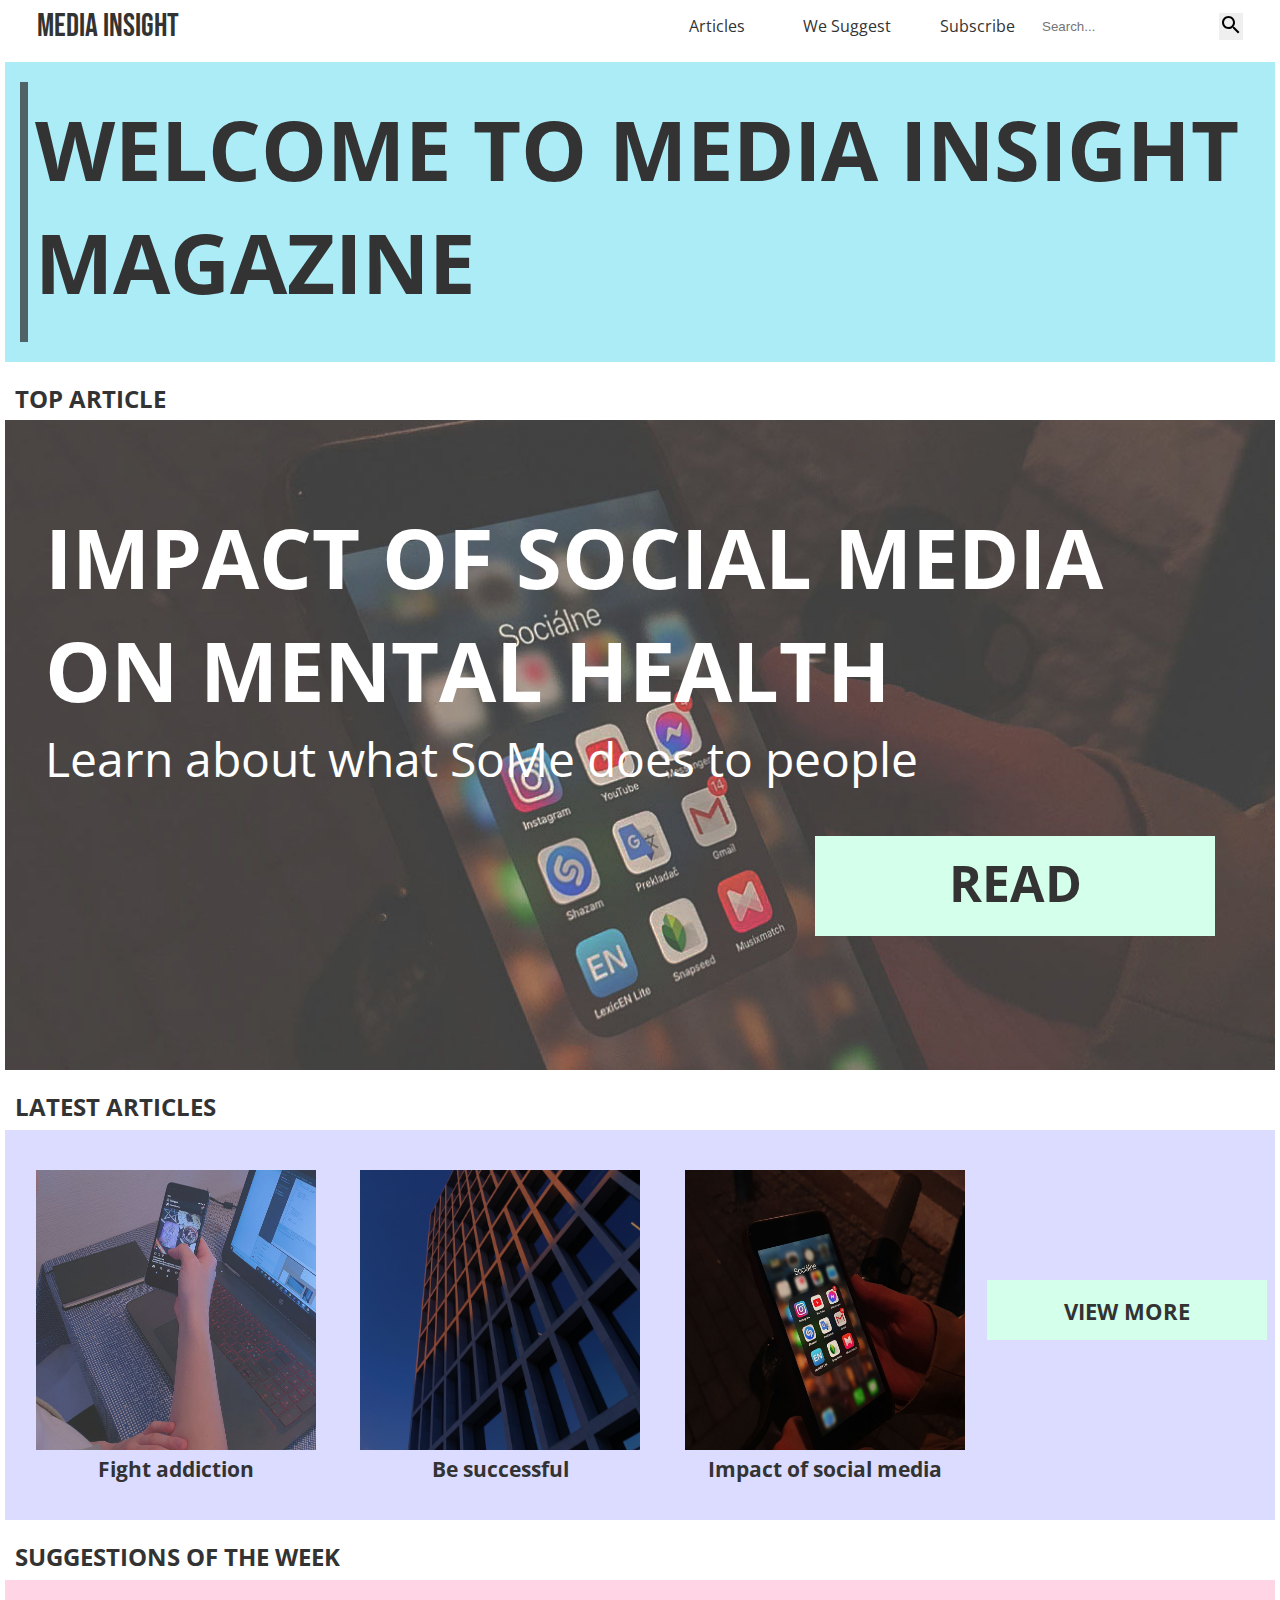
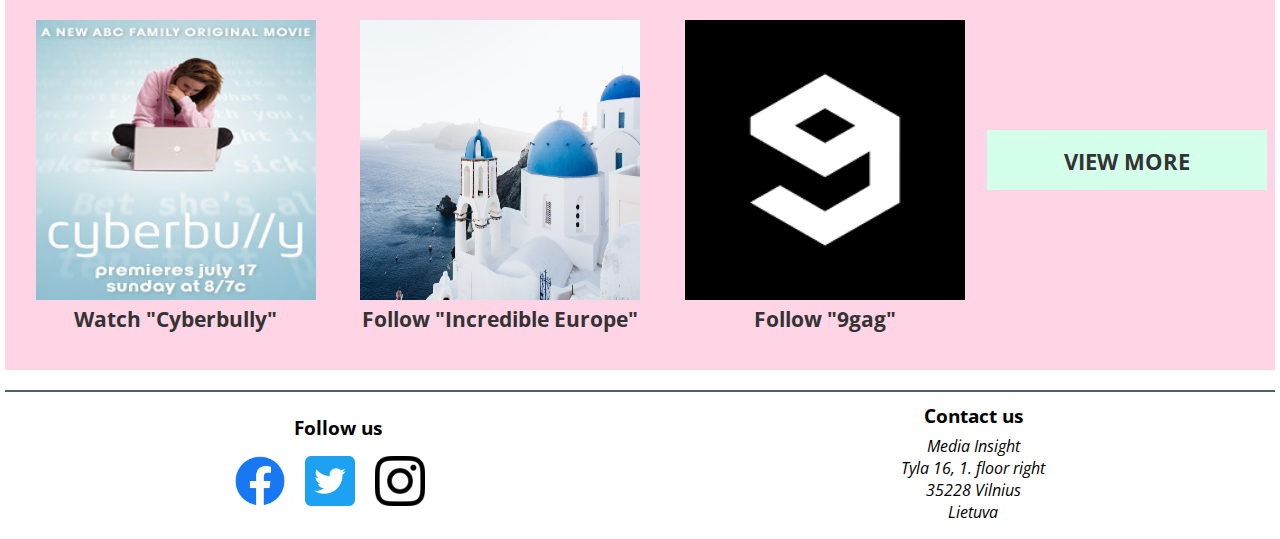
<file: index.html>
<!DOCTYPE HTML>
<html lang="en">

<head>
    <meta charset="UTF-8">
    <meta name="viewport" content="width=device-width, initial-scale=1.0">
    <title>Front page | Media Insight</title>
    <link rel="stylesheet" href="css/mystyle.css">
    <link rel="stylesheet" href="css/mobilemenu.css">
    <link href="https://fonts.googleapis.com/css2?family=Bebas+Neue&display=swap" rel="stylesheet">
    <link href="https://fonts.googleapis.com/css2?family=Open+Sans:ital,wght@0,300;0,400;0,600;0,700;0,800;1,300;1,400;1,600;1,700;1,800&display=swap" rel="stylesheet">
</head>

<body class="page__body">
    <header class="navigation__container">
        <nav>
            <!-- The mobile menu icon -->
            <label for="mobileicon" class="mobileiconlabel">&#9776;</label>
            <input type="checkbox" id="mobileicon" class="mobileicon">

            <!-- Menu items -->
            <div class="menuitems__container">
                <a href="articlegallery.html" class="menuitem">Articles</a>
                <a href="suggestiongallery.html" class="menuitem">We Suggest</a>
                <a href="subscribe.html" class="menuitem cta_style">Subscribe</a>

                <form class="search_form"><input type="search" class="search_field" placeholder="Search...">
                    <button typle="button"><img src="images/search.svg" alt="Search icon"></button>
                </form>
            </div>

            <!--The company logo. Can be an image -->
            <a href="index.html" class="companylogo logo_style">MEDIA INSIGHT</a>

        </nav>
    </header>

    <main>
        <form class="mobile_search_form">
            <input type="search" class="mobile_search_input" placeholder="Search..."> <button type="button" class="searchbutton"><img src="images/search.svg" alt="search icon"></button>
        </form>

        <h1 class="welcome">WELCOME TO MEDIA INSIGHT MAGAZINE
            <meta name="viewport" content="width=device-width, initial-scale=1">
        </h1>
        <div class="line"></div>

        <h2 class="top_article">TOP ARTICLE</h2>

        <div class="top_articlephoto">IMPACT OF SOCIAL MEDIA <br> ON MENTAL HEALTH<br>
            <p class="description">Learn about what SoMe does to people</p>
            <a href="article1.html" class="button_read">READ</a>

        </div>


        <h2 class="latest_articles">LATEST ARTICLES</h2>
        <section class="article_section">

            <div class="article_flexbox">
                <a href="article2.html"><div class="card">
                    <img src="images/Janika.jpg" alt="phone in hands" class="article_image">
                    <a href="article2.html" class="card_item">Fight addiction</a>
                </div></a>


               <a href="article3.html"> <div class="card">
                    <img src="images/be%20successful.jpg" alt="phone in hands" class="article_image">
                    <a href="article3.html" class="card_item">Be successful</a>
                   </div></a>

                <a href="article1.html"><div class="card">
                    <img src="images/Natalia2.jpg" alt="phone in hands" class="article_image">
                    <a href="article1.html" class="card_item">Impact of social media</a>
                    </div></a>
                <a href="articlegallery.html" class="button_viewmore">VIEW MORE</a>

            </div>
        </section>


        <h2 class="week_suggestions">SUGGESTIONS OF THE WEEK</h2>
        <section class="suggestion_section">

            <div class="suggestion_flexbox">
                 <a href="suggestion1.html"><div class="card">
                    <img src="images/cyberbully.jpg" alt="Cyberbully" class="suggestion_image">
                    <a href="suggestion1.html" class="card_item">Watch "Cyberbully"</a>
                     </div></a>


               <a href="suggestion2.html"> <div class="card">
                    <img src="images/europe.jpg" alt="Incredible Europe" class="suggestion_image">
                    <a href="suggestion2.html" class="card_item">Follow "Incredible Europe"</a>
                </div></a>

                <a href="suggestiongallery.html"><div class="card">
                    <img src="images/9gag.png" alt="9gag" class="suggestion_image">
                    <a href="suggestion3.html" class="card_item">Follow "9gag"</a>
                </div></a>
                <a href="suggestiongallery.html" class="button_viewmore">VIEW MORE</a>

            </div>
        </section>

    </main>

    <footer class="page_footer">

        <div class="footer_card">
            <h3 class="footer_card_heading">Follow us</h3>
            <a href="https://www.facebook.com/"><img src="images/Color/PNG/f_logo_RGB-Blue_144.png" alt="Facebook icon" class="some_image"></a>
            <a href="https://twitter.com/"><img src="images/Twitter_SocialIcon_RoundedSquare/Twitter_Social_Icon_Rounded_Square_Color.png" alt="Twitter icon" class="some_image"></a>
            <a href="https://www.instagram.com/"> <img src="images/GlyphLogo_May2016_Onlinev2/glyph-logo_May2016.png" alt="Instagram icon" class="some_image"></a>
        </div>

        <div class="footer_card">
            <h3 class="footer_card_heading">Contact us</h3>
            <address>
                Media Insight <br>
                Tyla 16, 1. floor right<br>
                35228 Vilnius <br>
                Lietuva<br>
            </address>
        </div>


    </footer>



</body>

</html>
</file>
<file: css/mobilemenu.css>
/* [ON MOBILE DEVICES] */

.navigation__container {
    /*    background: #000000;*/
    position: sticky;
    top: 0;
    background-color: white;
    padding-bottom: 5px;
    z-index: 9999;
}

nav{
    display: flex;
    flex-direction: column;
    justify-content: center;
    position: relative;
    text-align: center;
    padding: 0 2rem;
}

.mobileiconlabel {
    /*    color: #ffffff;*/
    /*    background: #a02620;*/
    font-style: normal;
    font-size: 1.2rem;
    padding: 0;
    float: left;
    position: absolute;
    top: 0;
    left: 0;
    
}

.menuitem {
    display: block;
    width: 100%;
    padding: 10px;
    /*    color: white;*/
    color: #333333;
    text-decoration: none;
    text-align: center;
}

.active_menuitem {
    background-color: #D4FFEA;
    color: #333333;
}


/* Hide checkbox and menuitems until clicked */
.menuitems__container,
.mobileicon {
    display: none;
}

/* Show menuitems when mobileicon-label is clicked */
.navigation__container input:checked ~ .menuitems__container {
    display: block;
}

/* Display company logo to the right */
.companylogo {
    display: block;
    align-content: center;
    
}


/* Add rules [ON WIDE SCREENS] */






@media only screen and (min-width: 900px) {

    /* Hide Mobile icon and its label */
    .mobileiconlabel,
    .mobileicon {
        display: none;
    }

    

    /* Make menuitems flex horisontally (on a row) */
    .menuitems__container {
        display: flex;
        justify-content: flex-end;
        align-items: center;
    }

    .menuitem {
        width: 130px;
    }


    .menuitem:hover {
        background-color: #D4FFEA;
        color: #333333;
    }

    /* Display company logo to the left */
    .companylogo {
        left: 10px;
    }
    nav{
        flex-direction: row-reverse;
        justify-content: space-between;
    }
}
</file>
<file: css/mystyle.css>
/* Basic CSS reset */
*,
:after,
:before {
    margin: 0;
    padding: 0;
    border: 0;
    box-sizing: border-box;
}

html {
    font-size: 100%;
}

.page__body {
    font-family: 'Open Sans', sans-serif;
    max-width: 1680px;
    margin: 0 auto;
    padding: 5px;
}

/*Mobile first style and layout*/

/*Header and navigation*/
.search_form {
    display: none;
}

.mobile_search_form {
    display: flex;
}

.mobile_search_input {
    border: 1px solid #4F6367;
    padding: 5px;
    width: 98%;
}

.logo_style {
    font-family: 'Bebas Neue';
    font-size: 2rem;
    color: #333333;
    text-decoration: none;
}


/*--------------Welcome part--------*/

.welcome {
    background-color: #ACECF7;
    height: auto;
    margin-top: 10px;
    width: 100%;
    text-align: left;
    padding-left: 40px;
    padding-top: 0px;
    font-family: 'Open Sans';
    font-size: 1.875rem;
    font-weight: bold;
    color: #333333;


}

.line {
    border-left: 4px solid #4F6367;
    height: 109px;
    float: left;
    margin-left: 18px;
    margin-top: -117px;

}

/*Main article*/

.top_article {
    color: #333333;
    font-family: 'Open Sans';
    margin-left: 10px;
    font-weight: bold;
    margin-bottom: -50px;
    margin-top: 20px;
}

.top_articlephoto {
    background-image: url('../images/Natalia.jpg');
    background-size: cover;
    font-family: 'Open Sans';
    font-size: 1.875rem;
    font-weight: bold;
    width: 100%;
    height: 300px;
    margin-top: 55px;
    text-align: left;
    padding-left: 18px;
    padding-top: 20px;
    color: #fff;


}

.description {
    font-family: 'Open Sans';
    font-size: 1.4rem;
    font-weight: normal;

}

.button_read {
    background-color: #D4FFEA;
    font-size: 1.4rem;
width: 100px;
    font-weight: bold;
    float: right;
    margin-right: 10px;
    text-align: center;
    text-decoration: none;
    color: #333333;
    padding-top: 3px;
    margin: 9px 9px 0 0;


}

/*----------Latest articles---------*/

.latest_articles {
    color: #333333;
    font-family: 'Open Sans';
    margin-left: 10px;
    font-weight: bold;
    margin-bottom: -13px;
    margin-top: 20px;
}

.article_section {
    margin: 20px auto;

}

.article_flexbox {
    display: flex;
    flex-wrap: wrap;
    justify-content: space-between;
    align-items: center;
    flex-direction: column;
    background-color: #DBDCFF;
    text-align: center;
    margin: 20px 0;
    align-content: center;


}

.card {
    width: 280px;
    height: 280px;
    margin-bottom: 40px;
    margin: 40px 5px;
}

.article_image {
    height: 280px;
    width: 280px;

}

.card_item {
    text-decoration: none;
    color: #333333;
    font-family: 'Open Sans';
    font-weight: bolder;
    font-size: 1.3rem;
}



/*-----------Suggestions of the week---------*/

.week_suggestions {
    color: #333333;
    font-family: 'Open Sans';
    margin-left: 10px;
    font-weight: bold;
    margin-top: 20px;
    padding-bottom: 0;
    margin-bottom: -13px;
}

.suggestion_section {
    margin: 20px auto;

}

.suggestion_flexbox {
    display: flex;
    flex-wrap: wrap;
    justify-content: space-between;
    align-items: center;
    flex-direction: column;
    background-color: #FFD4E5;
    text-align: center;
    margin: 20px 0;
    align-content: center;
}



.suggestion_image {
    height: 280px;
    width: 280px;
}


.button_viewmore {
    background-color: #D4FFEA;
    font-size: 1.4rem;
    width: 160px;
    height: 40px;
    font-weight: bold;
    margin-right: 10px;
    text-align: center;
    text-decoration: none;
    color: #333333;
    margin-bottom: 20px;
    margin-top: 20px;
    padding-top: 3px;
    margin-right: -1px;

}


/*-----------Footer section------------*/
.page_footer {
    display: flex;
    flex-direction: column;
    justify-content: space-between;
    height: 15rem;
    align-items: center;
    text-align: center;
    border-top: 2px solid #4F6367;
    padding-top: 25px;
    padding-bottom: 0px;
}

.some_image {
    width: 32px;
    margin-right: 16px;
}

.footer_card_heading {
    margin-bottom: 7px;
}

.footer_card:first-child .footer_card_heading {
    margin-bottom: 16px;
}

.footer_link {
    text-decoration: none;
    color: #333333;
}

/*SUBSCRIBE SUBPAGE*/

.subscribe {
    color: #333333;
    font-family: 'Open Sans';
    text-align: center;

}

.button_subscribe {
    background-color: #D4FFEA;
    font-size: 20px;
    width: 163px;
    height: 58px;
    font-weight: bold;
    display: block;
    margin-right: 10px;
    text-align: center;
    text-decoration: none;
    color: #333333;
    padding-top: 3px;
    padding-top: 14px;
    border-radius: 114px;
    margin: 20px auto;

}


@media only screen and (min-width: 356px) {
    .welcome {
        font-size: 2rem;
    }

    .line {
        margin-top: -120px;
    }
}

@media only screen and (min-width: 376px) {
    .welcome {
        padding-left: 30px;
    }

    .line {
        height: 78px;
        margin-top: -83px;
        margin-left: 15px;
    }

    .button_read {
        margin: 15px 50px 0 0;
        width: 130px;
        height: 49px;
        font-size: 1.875rem;
    }

    .button_viewmore {
        width: 170px;
        height: 55px;
        padding-top: 12px;
    }
}


@media only screen and (min-width: 418px) {

    .top_articlephoto {
        padding-top: 35px;
        font-size: 2rem;
    }


    .button_read {
        margin: 9px 50px 0 0;
    }
}

@media only screen and (min-width: 438px) {

    .welcome {
        font-size: 2.3rem;
    }

    .line {
        height: 87px;
        margin-top: -95px;
    }

    .top_articlephoto {
        font-size: 2.3rem;
        padding-left: 25px;
    }

    .button_read {
        margin: -10px 40px 0 0;
    }



}

@media only screen and (min-width: 445px) {

    .button_read {
        margin: 10px 40px 0 0;
    }
}

@media only screen and (min-width: 505px) {

    .welcome {
        font-size: 2.5rem;
    }

    .line {
        height: 93px;
        margin-top: -100px
    }


    .top_articlephoto {
        font-size: 2.5rem;
    }

    .button_read {
        margin: 10px 40px 0 0;
    }


}

@media only screen and (min-width: 546px) {
    .button_read {
        margin: 30px 40px 0 0;
    }

}

@media only screen and (min-width: 653px) { 
    .welcome {
        font-size: 3rem;
        
    }
    
    .line {
        height: 110px;
        margin-top: -120px;
    }
    
    .top_articlephoto {
        font-size: 3rem;
    }

}


@media only screen and (min-width: 738px) {
    
    .welcome {
        font-size: 3.5rem;
    }
    
    .line {
        height: 130px;
        margin-top: -140px;
        border-left: 6px solid #4F6367;
    }
    
    .top_articlephoto {
        font-size: 3.5rem;
        height: 400px;;
    }
    
}

@media only screen and (min-width: 750px) {
    .welcome {
        font-size: 4rem;
    }
    
    .line {
        height: 150px;
        margin-top: -160px;
        
    }
    
    .top_articlephoto {
        font-size: 4rem;
    }
    
    .button_read {
        margin: 0px 60px 0 0;
        width: 150px;
    }
}

@media only screen and (min-width: 853px) {
    .welcome {
        font-size: 4.3rem;
    }
    
    .line {
        height: 170px;
        margin-top: -178px;
    }
    
    .top_articlephoto {
        font-size: 4.3rem;
        height: 450px;
    }
    
    .button_read {
         margin: 10px 80px 0 0;
        width: 180px;
        height: 70px;
        font-size: 40px;
    }

}


@media only screen and (min-width: 900px) {

    .search_form {
        display: flex;
    }

    .mobile_search_form {
        display: none;

    }


    .welcome {
        font-size: 5rem;
        padding-top: 30px;
        height: 300px;
    }

    .line {
        height: 260px;
        margin-top: -280px;
        border-left: 8px solid #4F6367;

    }

    .top_articlephoto {
        height: 650px;
        font-size: 5rem;
        padding-top: 80px;
        padding-left: 60px;

    }

    .description {
        font-size: 3rem;
    }

    .button_read {
        width: 400px;
        height: 100px;
        font-size: 50px;
        padding-top: 13px;
        margin: -10px 60px
    }


    .article_flexbox {
        flex-direction: row;
        justify-content: space-around;
        padding-bottom: 30px;
    }

    .suggestion_flexbox {
        flex-direction: row;
        justify-content: space-around;
        padding-bottom: 30px;
    }

    .button_viewmore {
        width: 280px;
        height: 60px;
        padding-top: 16px;
    }



    .page_footer {
        flex-direction: row;
        justify-content: space-around;
        height: 9rem;
        padding-top: 0
    }

    .some_image {
        width: 50px;
        margin-right: 16px;
    }

    .subscribe {
        font-size: 50px;
        padding-top: 30px;
    }

    .button_subscribe {
        width: 300px;
        height: 100px;
        font-size: 40px;
        padding-top: 20px;
    }

}

@media only screen and (min-width: 948px) {
    .top_articlephoto {
        padding-left: 40px;
    }
    
    .button_read {
        margin: 30px 60px;
        
    }
}

@media only screen and (min-width: 1071px) {
    .welcome {
        font-size:5.2rem;
    }
    
    .top_articlephoto {
        font-size: 5.2rem;
    }
    
    
    .button_read {
        margin: 45px 60px;
    }
}
</file>
